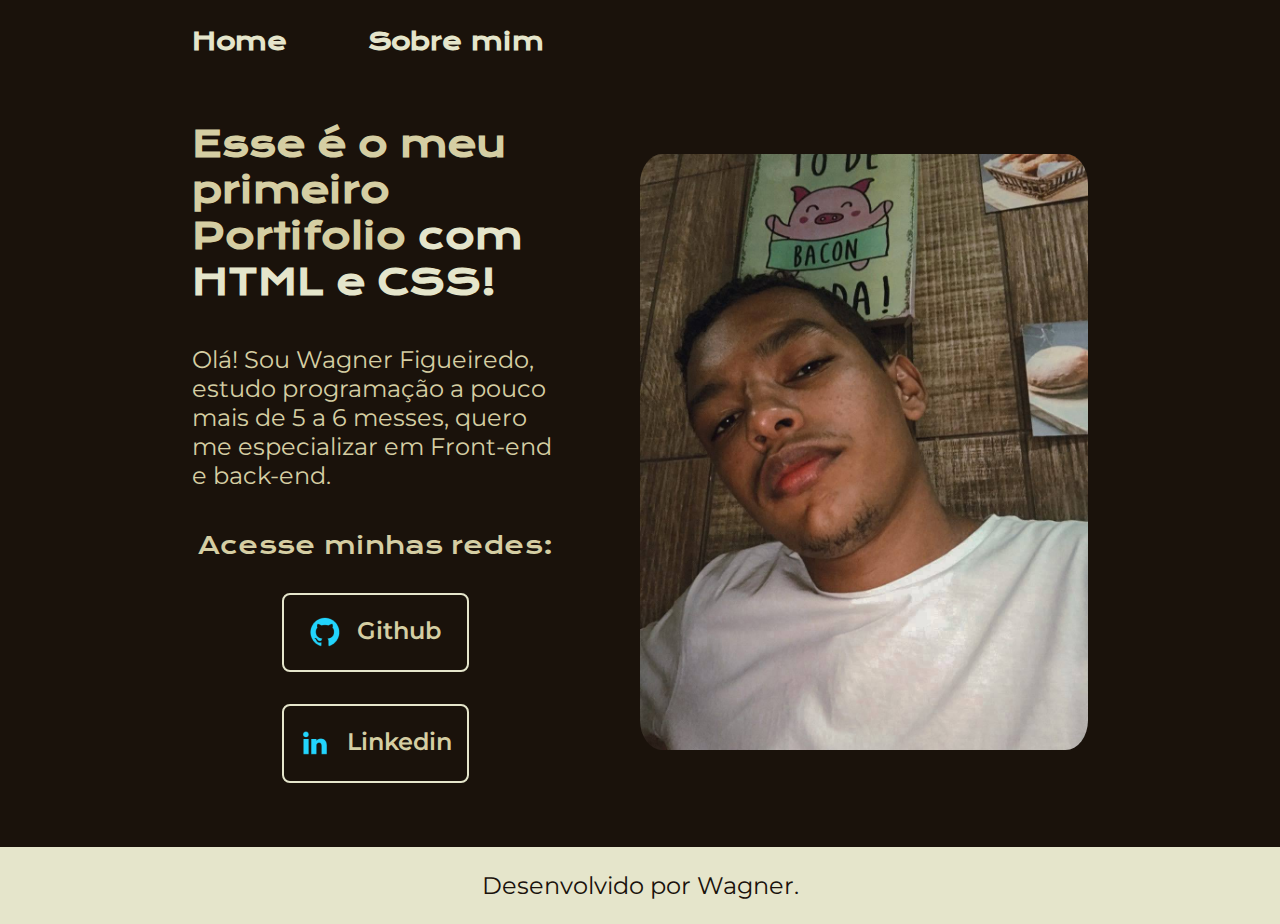
<file: index.html>
<!DOCTYPE html>
<html lang="pt-br">
<head>
    <meta charset="UTF-8">
    <meta name="viewport" content="width=device-width, initial-scale=1.0">
    <link rel="stylesheet" href="./styles/style.css">
    <title>Portifolio</title>
</head>
<body>
    <header class="cabecalho">
        <nav class="cabecalho__menu">
            <a class="cabecalho__menu__link" href="index.html">Home</a>
            <a class="cabecalho__menu__link" href="about.html">Sobre mim</a>
        </nav>
    </header>
    <main class="apresentacao">
        <section class="apresentacao__conteudo">
            <h1 class="apresentacao__conteudo__titulo">Esse é o meu primeiro Portifolio <strong class="titulo-destaque">com HTML e CSS!</strong></h1>
            <p class="apresentacao__conteudo__texto">Olá! Sou Wagner Figueiredo, estudo programação a pouco mais de 5 a 6 messes, quero me especializar em Front-end e back-end.</p>
            <div class="apresentacao__links">
                <h2 class="apresentacao__links__subtitulo">Acesse minhas redes:</h2>
                <a class="apresentacao__links__navegacao" href="https://github.com/Wagnerfig" target="_blank">
                    <img src="./assets/Logo Github.png" alt="Logo github">
                    Github
                </a>
                <a class="apresentacao__links__navegacao" href="https://www.linkedin.com/in/wagner-figueiredo-dev/" target="_blank">
                    <img src="./assets/Logo linkedin.png" alt="Logo do linkedin">
                    Linkedin
                </a>
            </div>
        </section>
        <img src="./assets/wagner.jpg" alt="Foto do Wagner em um momento descontraido" class="wagner">
    </main>
    <footer class="rodape">
        <p>Desenvolvido por Wagner. </p>
    </footer>
</body>
</html>
</file>
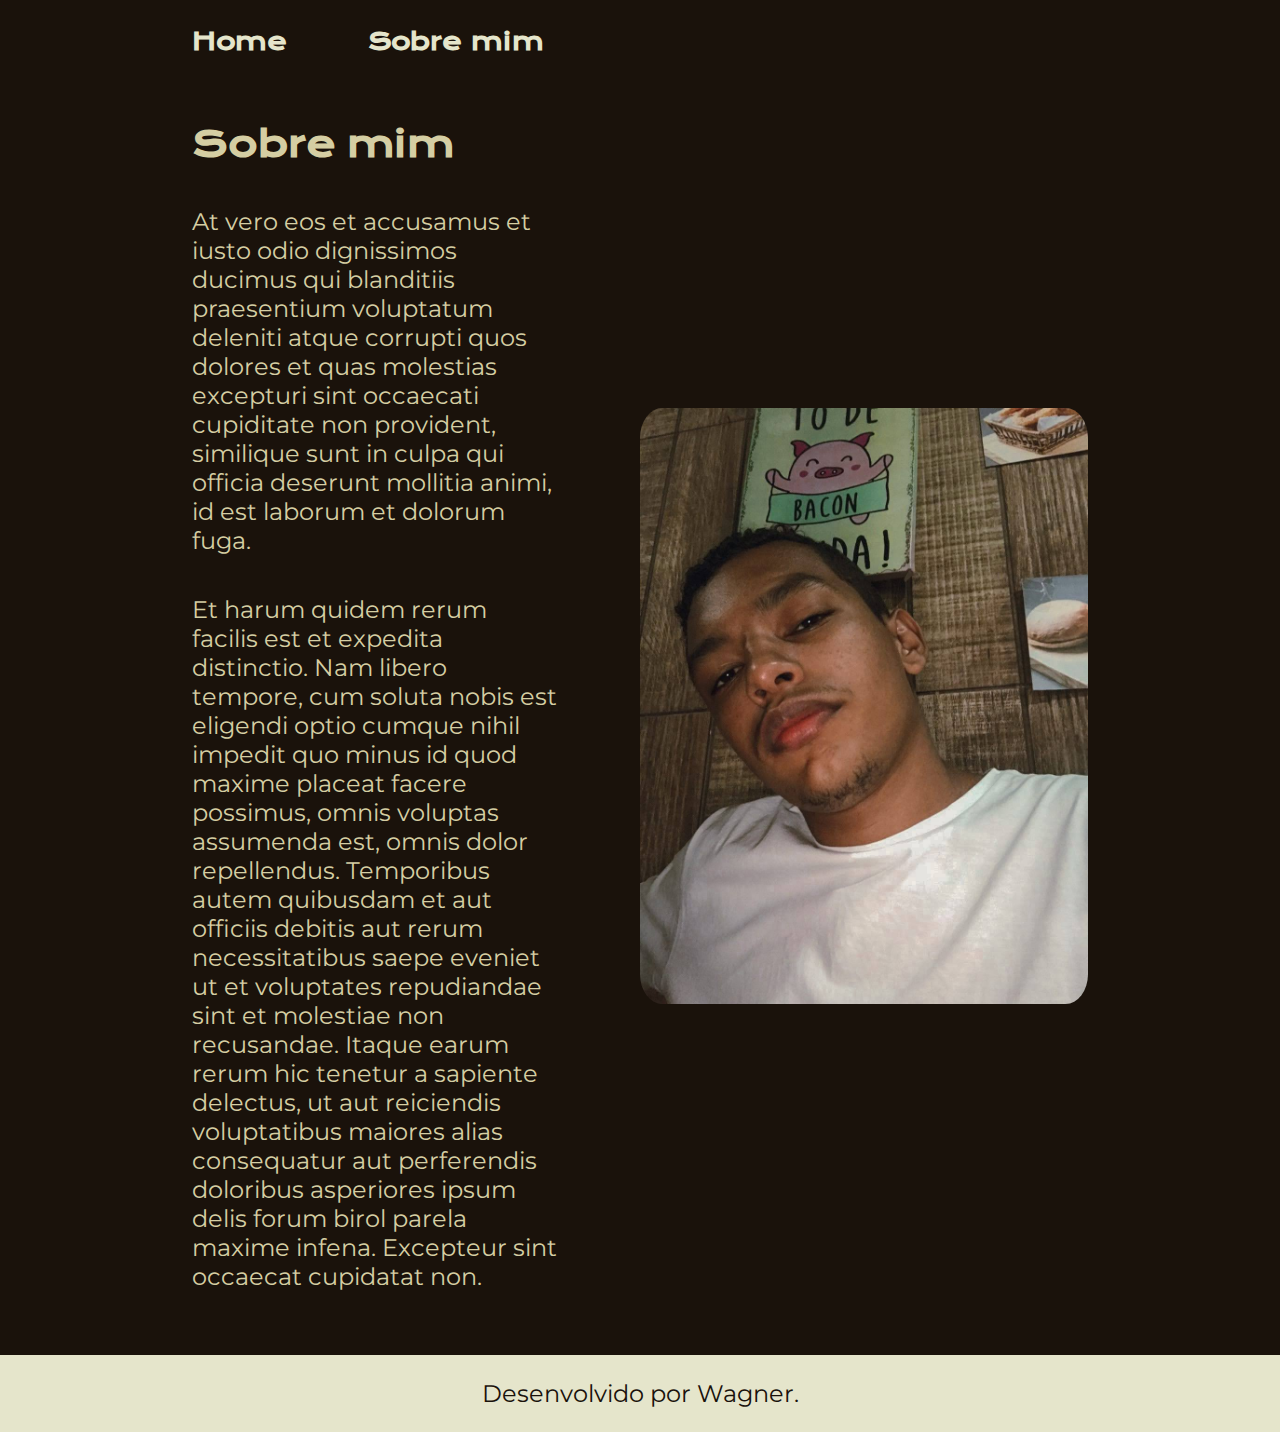
<file: about.html>
<!DOCTYPE html>
<html lang="pt-br">
<head>
    <meta charset="UTF-8">
    <meta name="viewport" content="width=device-width, initial-scale=1.0">
    <title>Sobre mim</title>
    <link rel="stylesheet" href="./styles/style.css">
</head>
<body>
    <header class="cabecalho">
        <nav class="cabecalho__menu">
            <a class="cabecalho__menu__link" href="index.html">Home</a>
            <a class="cabecalho__menu__link" href="about.html">Sobre mim</a>
        </nav>
    </header>
    <main class="apresentacao">
        <section class="apresentacao__conteudo">
            <h1 class="apresentacao__conteudo__titulo">Sobre mim</h1>
            <p class="apresentacao__conteudo__texto">At vero eos et accusamus et iusto odio dignissimos ducimus qui blanditiis praesentium voluptatum deleniti atque corrupti quos dolores et quas molestias excepturi sint occaecati cupiditate non provident, similique sunt in culpa qui officia deserunt mollitia animi, id est laborum et dolorum fuga.</p>
            <p class="apresentacao__conteudo__texto">Et harum quidem rerum facilis est et expedita distinctio. Nam libero tempore, cum soluta nobis est eligendi optio cumque nihil impedit quo minus id quod maxime placeat facere possimus, omnis voluptas assumenda est, omnis dolor repellendus. Temporibus autem quibusdam et aut officiis debitis aut rerum necessitatibus saepe eveniet ut et voluptates repudiandae sint et molestiae non recusandae. Itaque earum rerum hic tenetur a sapiente delectus, ut aut reiciendis voluptatibus maiores alias consequatur aut perferendis doloribus asperiores ipsum delis forum birol parela maxime infena. Excepteur sint occaecat cupidatat non.</p>
        </section>
        <img src="./assets/wagner.jpg" alt="Foto do Wagner em um momento descontraido" class="wagner">
    </main>
    <footer class="rodape">
        <p>Desenvolvido por Wagner. </p>
    </footer>
</body>
</html>
</file>
<file: styles/style.css>
@import url('https://fonts.googleapis.com/css2?family=Krona+One&family=Montserrat:@400;600&display=swap');

:root {
    --cor-primaria: #1A120B;
    --cor-secundaria: #D5CEA3;
    --cor-terciaria: #E5E5CB;
    --cor-hover: #3C2A21;

    --font-primaria: 'Krona One', sans-serif;
    --font-secundaria: 'Montserrat', sans-serif;
}

* {
    margin: 0;
    padding: 0;
}

body {
    box-sizing: border-box;
    background-color: var(--cor-primaria);
    color: var(--cor-secundaria);
}

.cabecalho {
    padding: 2% 0% 0% 15%;
}

.cabecalho__menu {
    display: flex;
    gap: 80px;
}

.cabecalho__menu__link {
    font-family: var(--font-primaria);
    font-size: 1.5rem;
    font-weight: 600;
    color: var(--cor-terciaria);
    text-decoration: none;
}

.titulo-destaque {
    color: var(--cor-terciaria);
}

.apresentacao {
    padding: 5% 15%;
    display: flex;
    align-items: center;
    justify-content: space-between;
    gap: 82px;
}

.apresentacao__conteudo {
    width: 50%;
    display: flex;
    flex-direction: column;
    gap: 40px;
}

.apresentacao__conteudo__titulo {
    font-size: 2.25rem;
    font-family: var(--font-primaria);
}

.apresentacao__conteudo__texto {
    font-size: 1.5rem;
    font-family: var(--font-secundaria);
}

.apresentacao__links {
    display: flex;
    flex-direction: column;
    justify-content: space-between;
    align-items: center;
    gap: 32px;
}

.apresentacao__links__subtitulo {
    font-family: var(--font-primaria);
    font-weight: 400;
    font-size: 1.5rem;
}

.apresentacao__links__navegacao {
    display: flex;
    justify-content: center;
    gap: 16px;
    border: 2px solid var(--cor-terciaria);
    width: 50%;
    padding: 21.5px 0px;
    text-align: center;
    border-radius: 8px;
    font-size: 1.5rem;
    font-weight: 600;
    text-decoration: none;
    color: var(--cor-secundaria);
    font-family: var(--font-secundaria);
}

.apresentacao__links__link:hover {
    background-color: var(--cor-hover);
}

.wagner {
    width: 50%;
    border-radius: 5%;
}

.rodape {
    padding: 24px;
    color: var(--cor-primaria);
    background-color: var(--cor-terciaria);
    text-align: center;
    font-family: var(--font-secundaria);
    font-size: 1.5rem;
    font-weight: 400;
}

@media (max-width: 1200px) {
    .cabecalho {
        padding: 10%;
    }

    .cabecalho__menu {
        justify-content: center;
    }

    .apresentacao {
        flex-direction: column-reverse;
        padding: 5%;
    }
    
    .apresentacao__conteudo {
        width: auto;
    }
}
</file>
